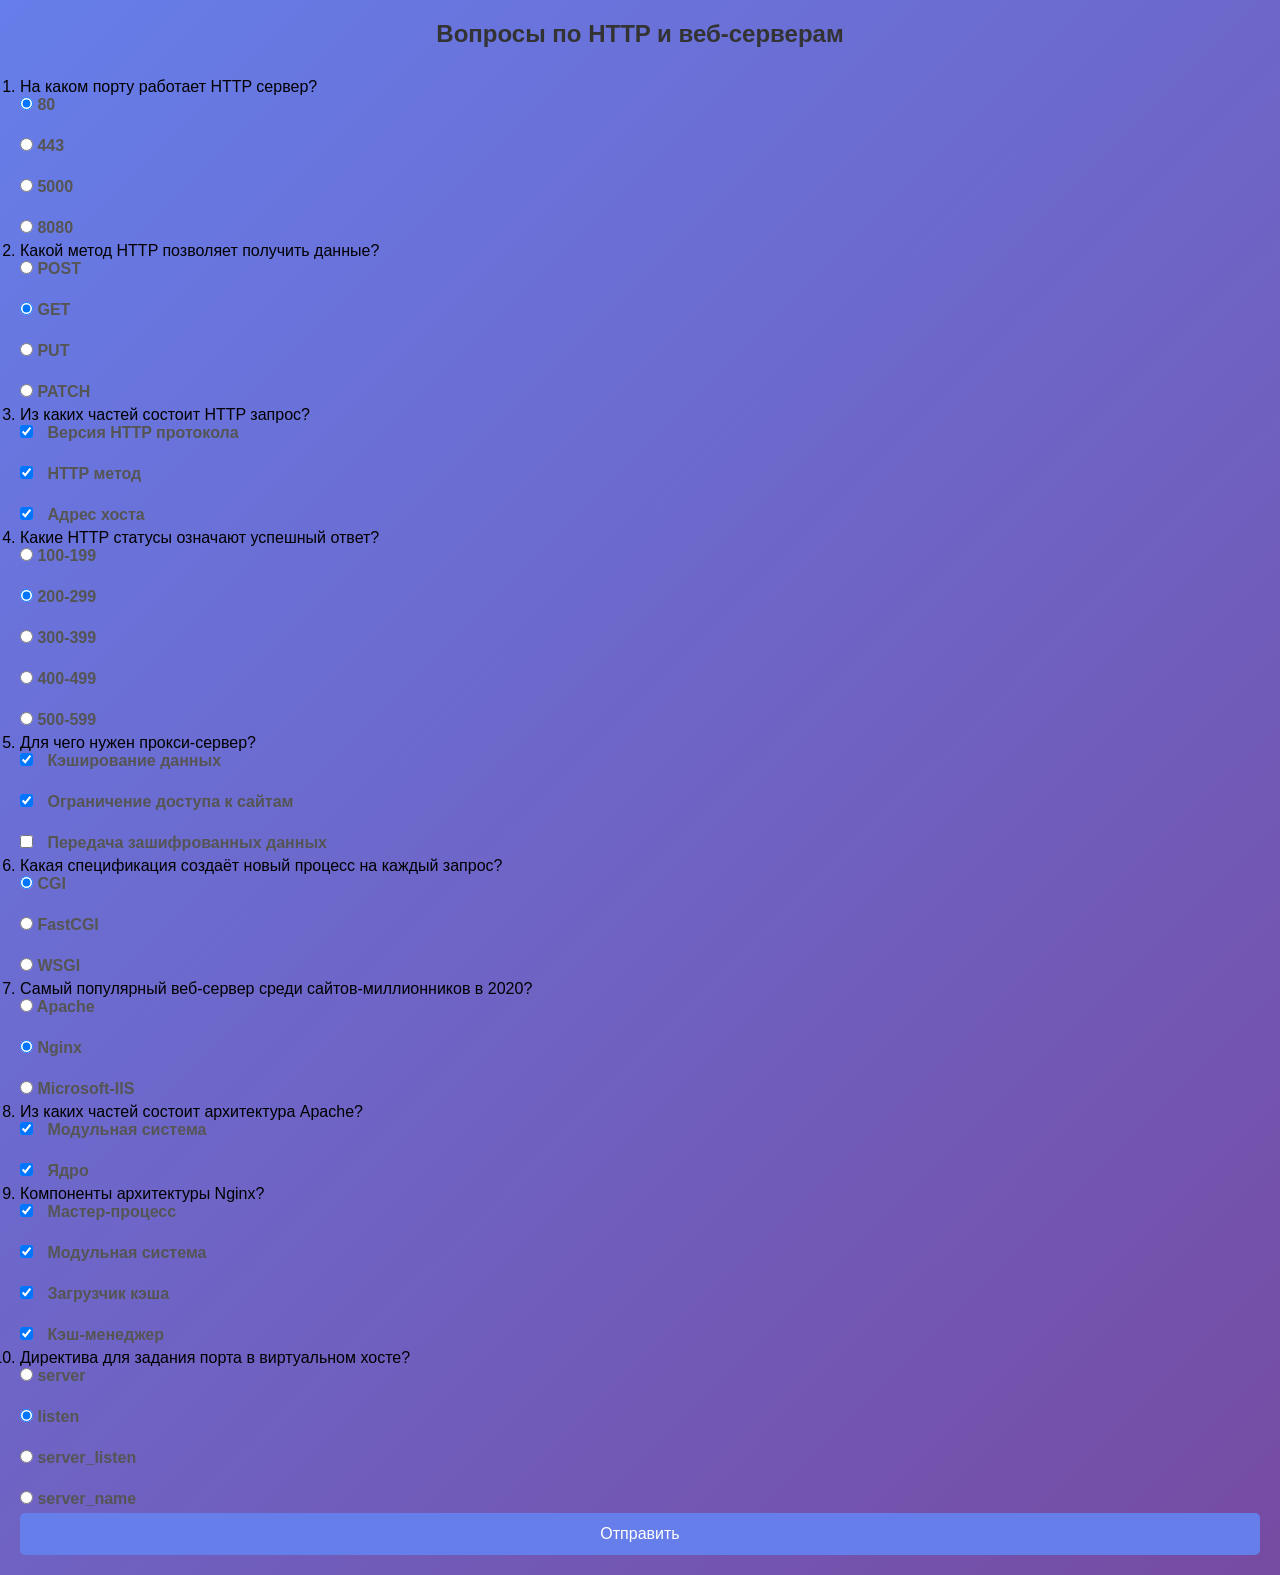
<file: index.html>
<!DOCTYPE html>
<html lang="ru">
<head>
    <meta charset="UTF-8">
    <title>Тест по веб-серверам</title>
    <link rel="stylesheet" href="style.css">
</head>
<body>
    <h1>Вопросы по HTTP и веб-серверам</h1>
    <form>
        <ol>
            <li>
                <p>На каком порту работает HTTP сервер?</p>
                <label><input type="radio" name="q1" checked> 80</label><br>
                <label><input type="radio" name="q1"> 443</label><br>
                <label><input type="radio" name="q1"> 5000</label><br>
                <label><input type="radio" name="q1"> 8080</label>
            </li>
            <li>
                <p>Какой метод HTTP позволяет получить данные?</p>
                <label><input type="radio" name="q2"> POST</label><br>
                <label><input type="radio" name="q2" checked> GET</label><br>
                <label><input type="radio" name="q2"> PUT</label><br>
                <label><input type="radio" name="q2"> PATCH</label>
            </li>
            <li>
                <p>Из каких частей состоит HTTP запрос?</p>
                <label><input type="checkbox" name="q3" checked> Версия HTTP протокола</label><br>
                <label><input type="checkbox" name="q3" checked> HTTP метод</label><br>
                <label><input type="checkbox" name="q3" checked> Адрес хоста</label>
            </li>
            <li>
                <p>Какие HTTP статусы означают успешный ответ?</p>
                <label><input type="radio" name="q4"> 100-199</label><br>
                <label><input type="radio" name="q4" checked> 200-299</label><br>
                <label><input type="radio" name="q4"> 300-399</label><br>
                <label><input type="radio" name="q4"> 400-499</label><br>
                <label><input type="radio" name="q4"> 500-599</label>
            </li>
            <li>
                <p>Для чего нужен прокси-сервер?</p>
                <label><input type="checkbox" name="q5" checked> Кэширование данных</label><br>
                <label><input type="checkbox" name="q5" checked> Ограничение доступа к сайтам</label><br>
                <label><input type="checkbox" name="q5"> Передача зашифрованных данных</label>
            </li>
            <li>
                <p>Какая спецификация создаёт новый процесс на каждый запрос?</p>
                <label><input type="radio" name="q6" checked> CGI</label><br>
                <label><input type="radio" name="q6"> FastCGI</label><br>
                <label><input type="radio" name="q6"> WSGI</label>
            </li>
            <li>
                <p>Самый популярный веб-сервер среди сайтов-миллионников в 2020?</p>
                <label><input type="radio" name="q7"> Apache</label><br>
                <label><input type="radio" name="q7" checked> Nginx</label><br>
                <label><input type="radio" name="q7"> Microsoft-IIS</label>
            </li>
            <li>
                <p>Из каких частей состоит архитектура Apache?</p>
                <label><input type="checkbox" name="q8" checked> Модульная система</label><br>
                <label><input type="checkbox" name="q8" checked> Ядро</label>
            </li>
            <li>
                <p>Компоненты архитектуры Nginx?</p>
                <label><input type="checkbox" name="q9" checked> Мастер-процесс</label><br>
                <label><input type="checkbox" name="q9" checked> Модульная система</label><br>
                <label><input type="checkbox" name="q9" checked> Загрузчик кэша</label><br>
                <label><input type="checkbox" name="q9" checked> Кэш-менеджер</label>
            </li>
            <li>
                <p>Директива для задания порта в виртуальном хосте?</p>
                <label><input type="radio" name="q10"> server</label><br>
                <label><input type="radio" name="q10" checked> listen</label><br>
                <label><input type="radio" name="q10"> server_listen</label><br>
                <label><input type="radio" name="q10"> server_name</label>
            </li>
        </ol>
        <button type="submit">Отправить</button>
    </form>
</body>
</html>
</file>
<file: style.css>
* {
    margin: 0;
    padding: 0;
    box-sizing: border-box;
}

body {
    font-family: Arial, sans-serif;
    background: linear-gradient(135deg, #667eea 0%, #764ba2 100%);
    min-height: 100vh;
    padding: 20px;
}

.container {
    max-width: 600px;
    margin: 0 auto;
    background: white;
    padding: 30px;
    border-radius: 10px;
    box-shadow: 0 10px 40px rgba(0,0,0,0.2);
}

h1 {
    color: #333;
    text-align: center;
    margin-bottom: 30px;
    font-size: 24px;
}

h2 {
    color: #667eea;
    margin: 20px 0 15px;
    font-size: 20px;
}

.form-group {
    margin-bottom: 15px;
}

label {
    display: block;
    margin-bottom: 5px;
    color: #555;
    font-weight: bold;
}

input[type="text"],
input[type="email"],
input[type="password"],
input[type="number"],
select {
    width: 100%;
    padding: 12px;
    border: 2px solid #ddd;
    border-radius: 5px;
    font-size: 14px;
    transition: border-color 0.3s;
}

input:focus,
select:focus {
    outline: none;
    border-color: #667eea;
}

input[type="checkbox"] {
    margin-right: 10px;
}

.checkbox label {
    display: inline;
    font-weight: normal;
}

button {
    width: 100%;
    padding: 12px;
    background: #667eea;
    color: white;
    border: none;
    border-radius: 5px;
    font-size: 16px;
    cursor: pointer;
    transition: background 0.3s;
}

button:hover {
    background: #5568d3;
}

.buttons {
    display: grid;
    grid-template-columns: repeat(4, 1fr);
    gap: 10px;
}

.btn-calc {
    width: 100%;
    padding: 15px;
    font-size: 20px;
}

.success {
    background: #d4edda;
    border: 1px solid #c3e6cb;
    color: #155724;
    padding: 20px;
    border-radius: 5px;
    margin: 20px 0;
}

.error {
    background: #f8d7da;
    border: 1px solid #f5c6cb;
    color: #721c24;
    padding: 20px;
    border-radius: 5px;
    margin: 20px 0;
}

.error ul {
    margin-left: 20px;
    margin-top: 10px;
}

.calculation {
    font-size: 24px;
    text-align: center;
    margin: 20px 0;
}

.back-link {
    display: inline-block;
    margin-top: 20px;
    color: #667eea;
    text-decoration: none;
}

.back-link:hover {
    text-decoration: underline;
}

hr {
    border: none;
    border-top: 2px solid #ddd;
    margin: 30px 0;
}
* {
    margin: 0;
    padding: 0;
    box-sizing: border-box;
}

body {
    font-family: Arial, sans-serif;
    background: linear-gradient(135deg, #667eea 0%, #764ba2 100%);
    min-height: 100vh;
    padding: 20px;
}

.container {
    max-width: 600px;
    margin: 0 auto;
    background: white;
    padding: 30px;
    border-radius: 10px;
    box-shadow: 0 10px 40px rgba(0,0,0,0.2);
}

h1 {
    color: #333;
    text-align: center;
    margin-bottom: 30px;
    font-size: 24px;
}

h2 {
    color: #667eea;
    margin: 20px 0 15px;
    font-size: 20px;
}

.form-group {
    margin-bottom: 15px;
}

label {
    display: block;
    margin-bottom: 5px;
    color: #555;
    font-weight: bold;
}

input[type="text"],
input[type="email"],
input[type="password"],
input[type="number"],
select {
    width: 100%;
    padding: 12px;
    border: 2px solid #ddd;
    border-radius: 5px;
    font-size: 14px;
    transition: border-color 0.3s;
}

input:focus,
select:focus {
    outline: none;
    border-color: #667eea;
}

input[type="checkbox"] {
    margin-right: 10px;
}

.checkbox label {
    display: inline;
    font-weight: normal;
}

button {
    width: 100%;
    padding: 12px;
    background: #667eea;
    color: white;
    border: none;
    border-radius: 5px;
    font-size: 16px;
    cursor: pointer;
    transition: background 0.3s;
}

button:hover {
    background: #5568d3;
}

.buttons {
    display: grid;
    grid-template-columns: repeat(4, 1fr);
    gap: 10px;
}

.btn-calc {
    width: 100%;
    padding: 15px;
    font-size: 20px;
}

.success {
    background: #d4edda;
    border: 1px solid #c3e6cb;
    color: #155724;
    padding: 20px;
    border-radius: 5px;
    margin: 20px 0;
}

.error {
    background: #f8d7da;
    border: 1px solid #f5c6cb;
    color: #721c24;
    padding: 20px;
    border-radius: 5px;
    margin: 20px 0;
}

.error ul {
    margin-left: 20px;
    margin-top: 10px;
}

.calculation {
    font-size: 24px;
    text-align: center;
    margin: 20px 0;
}

.back-link {
    display: inline-block;
    margin-top: 20px;
    color: #667eea;
    text-decoration: none;
}

.back-link:hover {
    text-decoration: underline;
}

hr {
    border: none;
    border-top: 2px solid #ddd;
    margin: 30px 0;
}
</file>
